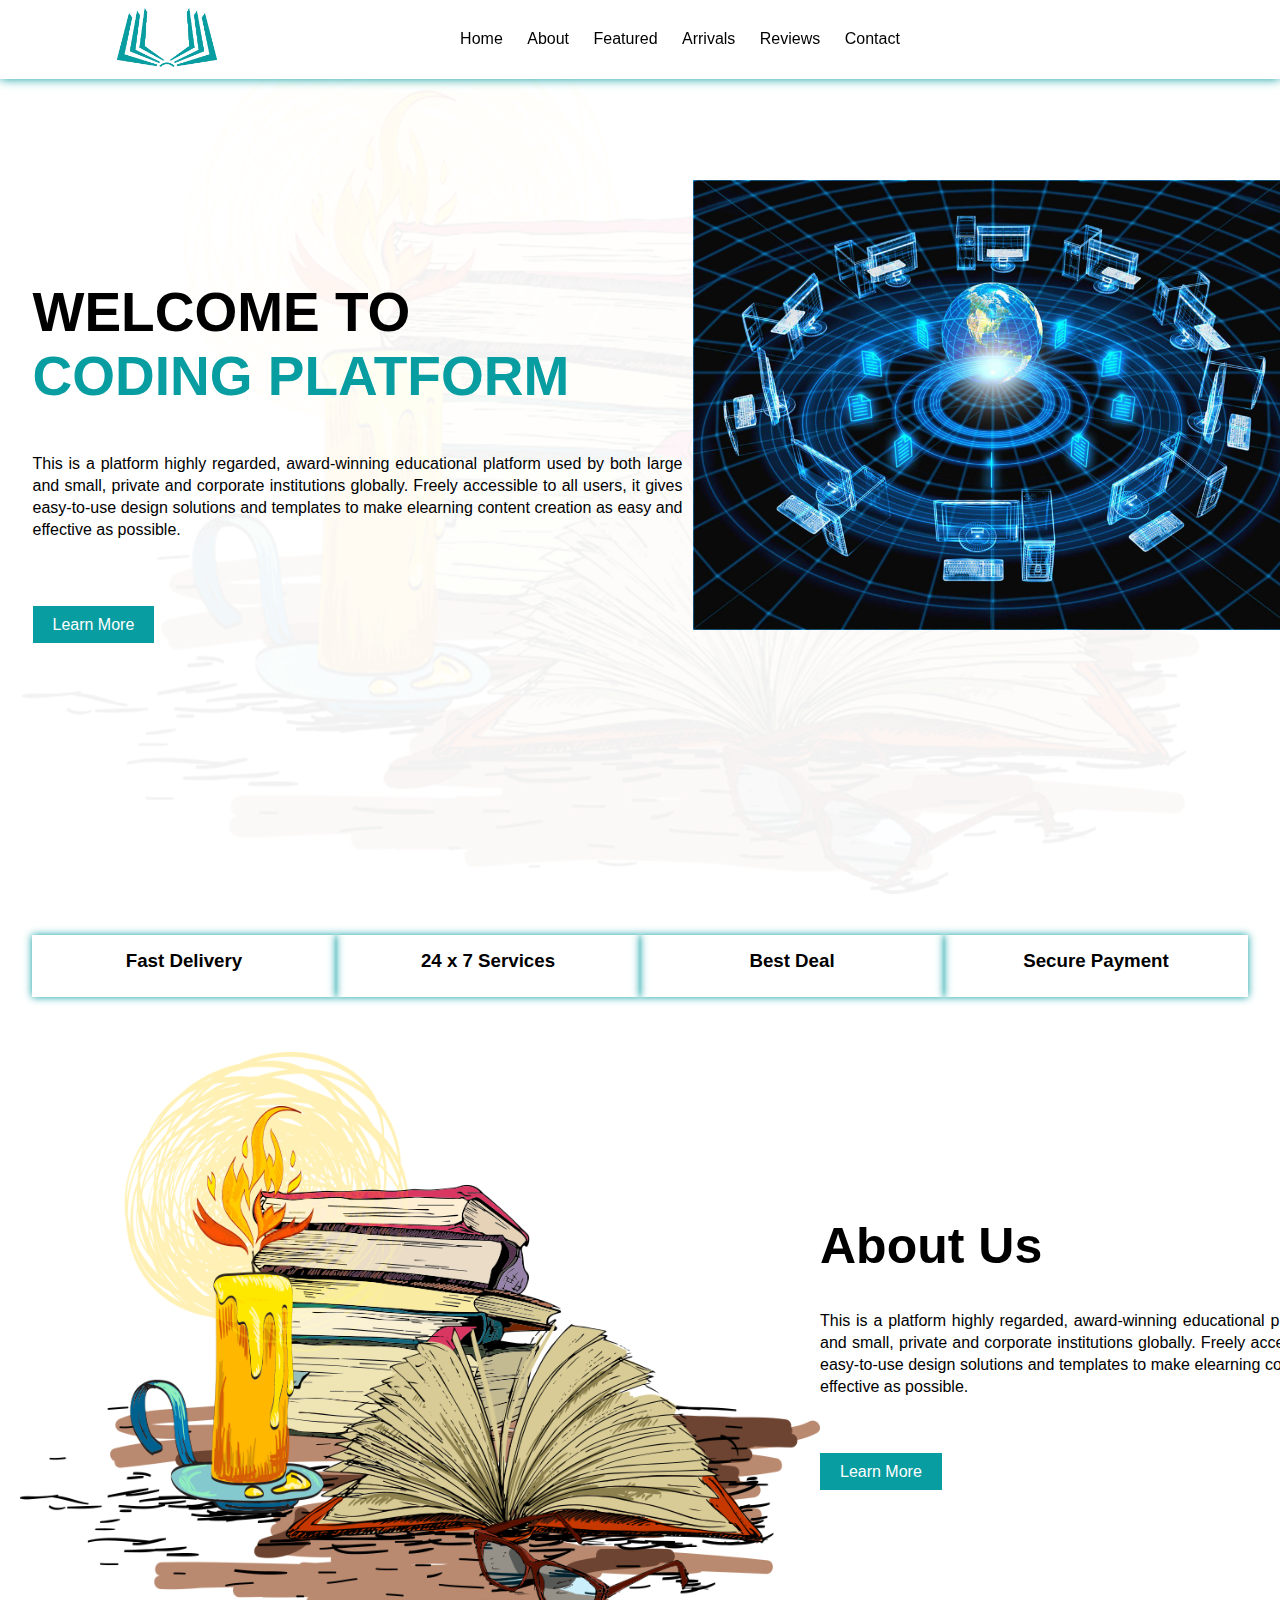
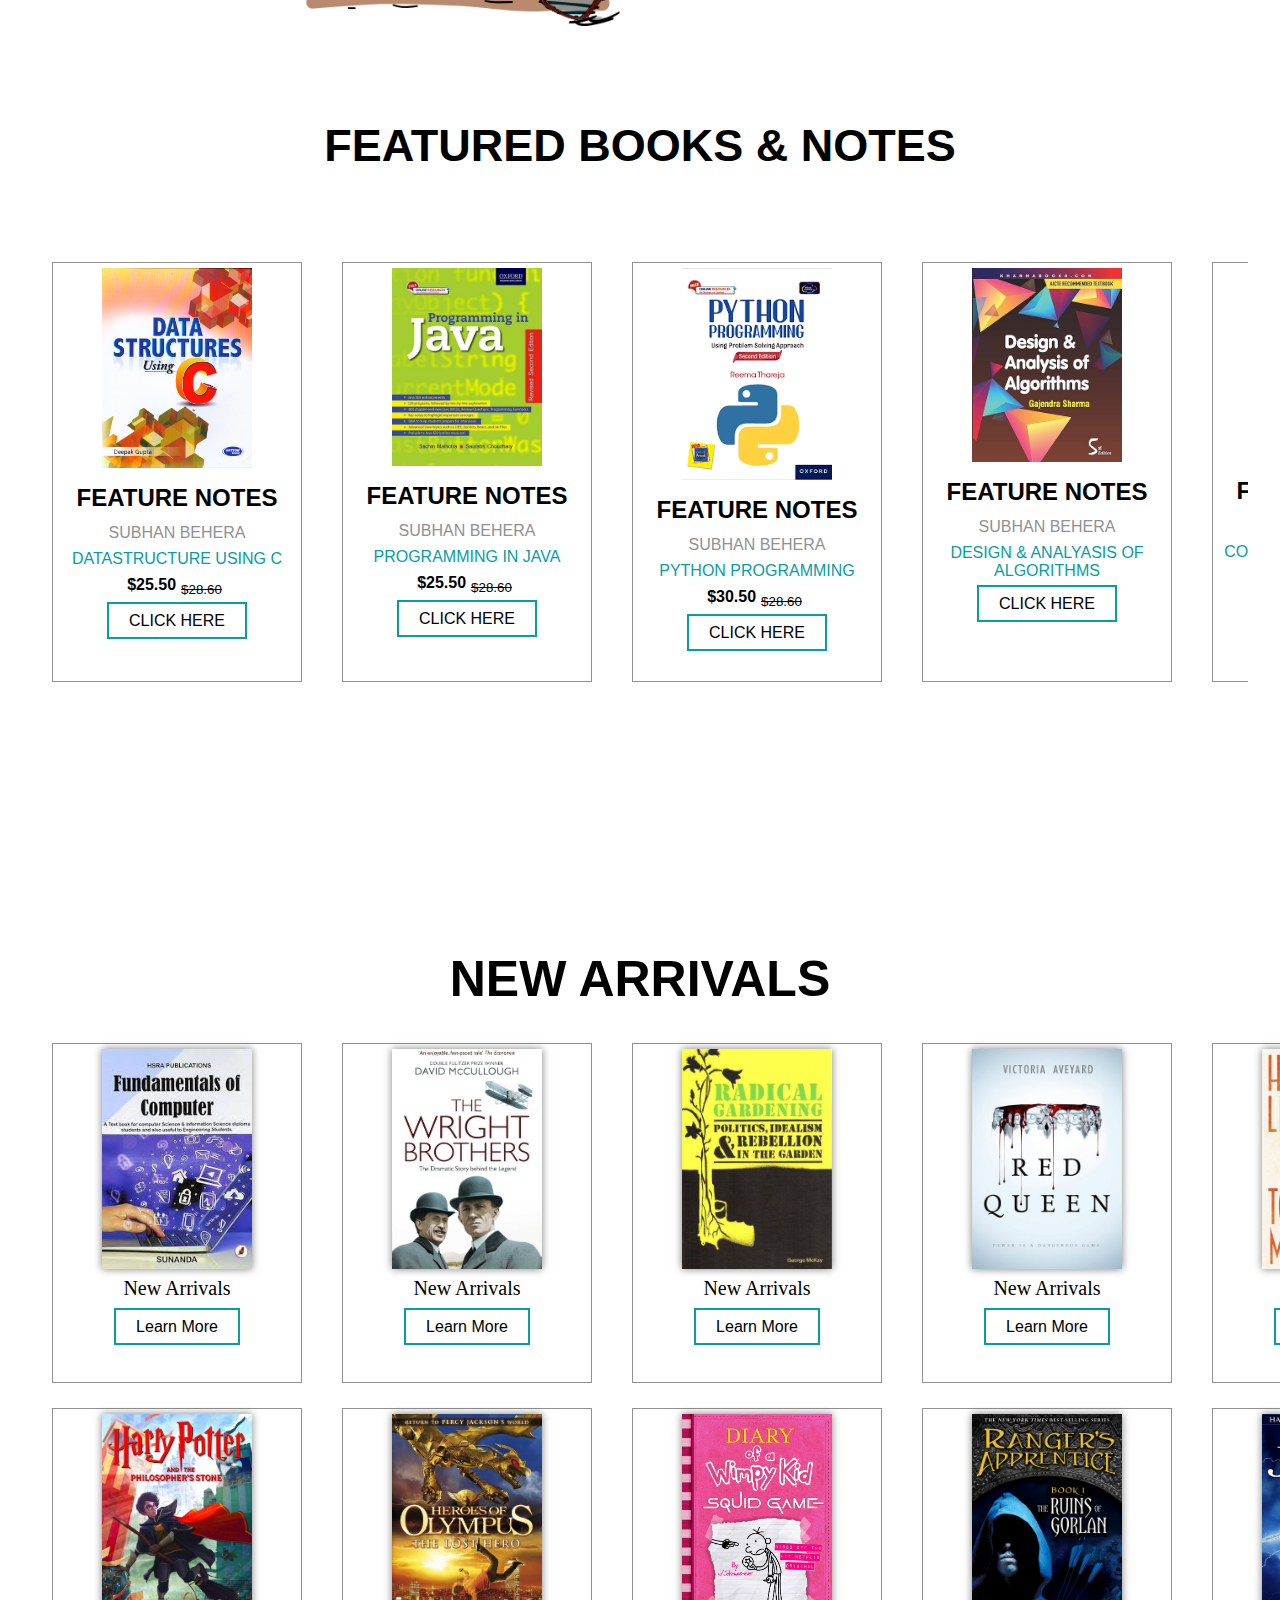
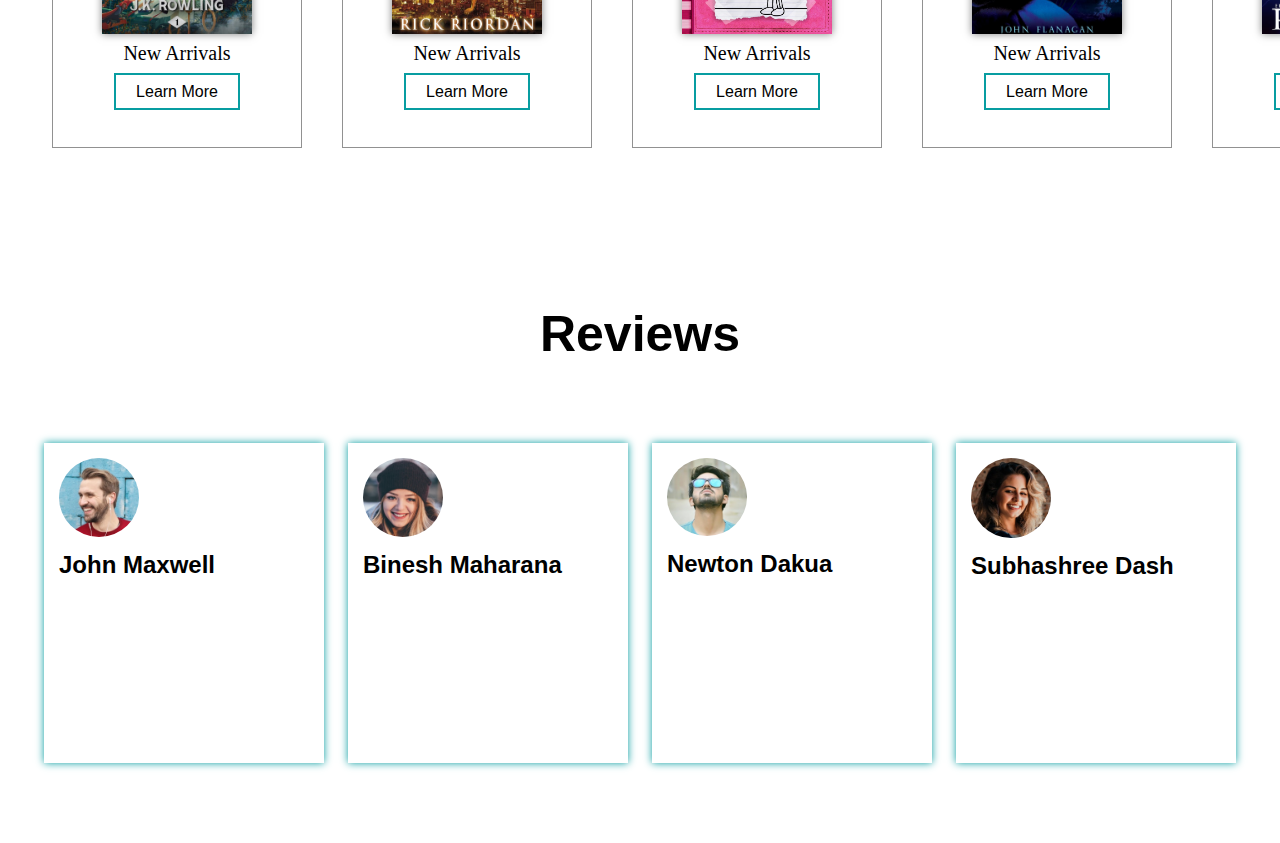
<file: index.html>
<!DOCTYPE html>
<html lang="en">
<head>
    <meta charset="UTF-8">
    <meta http-equiv="X-UA-Compatible" content="IE=edge">
    <meta name="viewport" content="width=device-width, initial-scale=1.0">
    <title>WELCOME</title>
    <link rel="stylesheet" href="style.css">
    <link rel="stylesheet" href="https://cdnjs.cloudflare.com/ajax/libs/font-awesome/6.1.1/css/all.min.css" integrity="sha512-KfkfwYDsLkIlwQp6LFnl8zNdLGxu9YAA1QvwINks4PhcElQSvqcyVLLD9aMhXd13uQjoXtEKNosOWaZqXgel0g==" crossorigin="anonymous" referrerpolicy="no-referrer" />
</head>
<body>
    
    <section>

        <nav>

            <div class="logo">
                <img src="image/logo.png">
            </div>

            <ul>
                <li><a href="#Home">Home</a></li>
                <li><a href="#About">About</a></li>
                <li><a href="#Featured">Featured</a></li>
                <li><a href="#Arrivals">Arrivals</a></li>
                <li><a href="#Reviews">Reviews</a></li>
                <li><a href="#Contact">Contact</a></li>
            </ul>

            <div class="social_icon">
                <i class="fa-solid fa-magnifying-glass"></i>
                <i class="fa-solid fa-heart"></i>
            </div>

        </nav>

        <div class="main">

            <div class="main_tag">
                <h1>WELCOME TO<br><span>CODING PLATFORM</span></h1>

                <p>
                    This is a platform highly regarded, award-winning educational platform used by both large and small, 
                    private and corporate institutions globally. Freely accessible to all users, it gives easy-to-use 
                    design solutions and templates to make elearning content creation as easy and effective as possible. 
                </p>
                <a href="#" class="main_btn">Learn More</a>

            </div>

            <div class="main_img">
                <img src="image/home.jpg">
            </div>

        </div>

    </section>




    <!--Services-->

    <div class="services">

        <div class="services_box">

            <div class="services_card">
                <i class="fa-solid fa-truck-fast"></i>
                <h3>Fast Delivery</h3>
                <p>
                 
                </p>
            </div>

            <div class="services_card">
                <i class="fa-solid fa-headset"></i>
                <h3>24 x 7 Services</h3>
                <p>
                 
                </p>
            </div>

            <div class="services_card">
                <i class="fa-solid fa-tag"></i>
                <h3>Best Deal</h3>
                <p>
                    
                </p>
            </div>

            <div class="services_card">
                <i class="fa-solid fa-lock"></i>
                <h3>Secure Payment</h3>
                <p>
                 
                </p>
            </div>

        </div>

    </div>




    <!--About-->

    <div class="about">

        <div class="about_image">
            <img src="image/about.png">
        </div>
        <div class="about_tag">
            <h1>About Us</h1>
            <p>
                This is a platform highly regarded, award-winning educational platform used by both large and small, 
                private and corporate institutions globally. Freely accessible to all users, it gives easy-to-use 
                design solutions and templates to make elearning content creation as easy and effective as possible. 
            </p>
            <a href="#" class="about_btn">Learn More</a>
        </div>

    </div>





    <!--Books-->

    <div class="featured_boks">

        <h1>FEATURED BOOKS & NOTES</h1>

        <div class="featured_book_box">

            <div class="featured_book_card">

                <div class="featurde_book_img">
                    <img src="image/ds.jpg">
                </div>

                <div class="featurde_book_tag">
                    <h2>FEATURE NOTES</h2>
                    <p class="writer">SUBHAN BEHERA</p>
                    <div class="categories">DATASTRUCTURE USING C</div>
                    <p class="book_price">$25.50<sub><del>$28.60</del></sub></p>
                    <a href="https://drive.google.com/drive/folders/1GRynZ6pnB5c8c5g_E9hYV2cgUyjleujX?usp=drive_link" class="f_btn">CLICK HERE</a>
                </div>               
            </div>
            <div class="featured_book_card">

                <div class="featurde_book_img">
                    <img src="image/java.jpg">
                </div>

                <div class="featurde_book_tag">
                    <h2>FEATURE NOTES</h2>
                    <p class="writer">SUBHAN BEHERA</p>
                    <div class="categories">PROGRAMMING IN JAVA</div>
                    <p class="book_price">$25.50<sub><del>$28.60</del></sub></p>
                    <a href="https://drive.google.com/drive/folders/1GRynZ6pnB5c8c5g_E9hYV2cgUyjleujX?usp=drive_link" class="f_btn">CLICK HERE</a>
                </div>               

            </div>

            <div class="featured_book_card">

                <div class="featurde_book_img">
                    <img src="image/python.png">
                </div>

                <div class="featurde_book_tag">
                    <h2>FEATURE NOTES</h2>
                    <p class="writer">SUBHAN BEHERA</p>
                    <div class="categories">PYTHON PROGRAMMING</div>
                    <p class="book_price">$30.50<sub><del>$28.60</del></sub></p>
                    <a href="https://drive.google.com/drive/folders/1GRynZ6pnB5c8c5g_E9hYV2cgUyjleujX?usp=drive_link" class="f_btn">CLICK HERE</a>
                </div>               

            </div>

            <div class="featured_book_card">

                <div class="featurde_book_img">
                    <img src="image/daa.jpg">
                </div>

                <div class="featurde_book_tag">
                    <h2>FEATURE NOTES</h2>
                    <p class="writer">SUBHAN BEHERA</p>
                    <div class="categories">DESIGN & ANALYASIS OF ALGORITHMS</div>
                    <p class="book_price"><del></del></sub></p>
                    <a href="#" class="f_btn">CLICK HERE</a>
                </div>               

            </div>

            <div class="featured_book_card">

                <div class="featurde_book_img">
                    <img src="image/com.jpeg">
                </div>

                <div class="featurde_book_tag">
                    <h2>FEATURE NOTES</h2>
                    <p class="writer">SUBHAN BEHERA</p>
                    <div class="categories">COMPUTER FUNDAMENTALS</div>
                    <p class="book_price">$25.50<sub><del>$28.60</del></sub></p>
                    <a href="#" class="f_btn">CLICK HERE</a>
                </div>               

            </div>
            
            <div class="featured_book_card">

                <div class="featurde_book_img">
                    <img src="image/dbms.jpeg">
                </div>

                <div class="featurde_book_tag">
                    <h2>FEATURE NOTES</h2>
                    <p class="writer">SUBHAN BEHERA</p>
                    <div class="categories">DATABASE MANAGEMENT SYSTEMS</div>
                    <p class="book_price"></su></p>
                    <a href="#" class="f_btn">CLICK HERE</a>
                </div>               

            </div>

            <div class="featured_book_card">

                <div class="featurde_book_img">
                    <img src="image/book_7.png">
                </div>

                <div class="featurde_book_tag">
                    <h2>FEATURE NOTES</h2>
                    <div class="categories">OPERATING SYSTEMS</div>
                    <p class="book_price">$25.50<sub><del>$28.60</del></sub></p>
                    <a href="#" class="f_btn">CLICK HERE</a>
                </div>               

            </div>

            <div class="featured_book_card">

                <div class="featurde_book_img">
                    <img src="image/book_8.png">
                </div>

                <div class="featurde_book_tag">
                    <h2>FEATURE NOTES</h2>
                    <p class="writer">SUBHAN BEHERA</p>
                    <div class="categories">COMPUTER NETWORKS</div>
                    <p class="book_price">$25.50<sub><del>$28.60</del></sub></p>
                    <a href="#" class="f_btn">Learn More</a>
                </div>               

            </div>

            <div class="featured_book_card">

                <div class="featurde_book_img">
                    <img src="image/book_9.jpg">
                </div>

                <div class="featurde_book_tag">
                    <h2>Featured Books</h2>
                    <p class="writer">John Deo</p>
                    <div class="categories">Thriller, Horror, Romance</div>
                    <p class="book_price">$25.50<sub><del>$28.60</del></sub></p>
                    <a href="#" class="f_btn">Learn More</a>
                </div>               

            </div>

            <div class="featured_book_card">

                <div class="featurde_book_img">
                    <img src="image/book_10.png">
                </div>

                <div class="featurde_book_tag">
                    <h2>Featured Books</h2>
                    <p class="writer">John Deo</p>
                    <div class="categories">Thriller, Horror, Romance</div>
                    <p class="book_price">$25.50<sub><del>$28.60</del></sub></p>
                    <a href="#" class="f_btn">Learn More</a>
                </div>               

            </div>

            <div class="featured_book_card">

                <div class="featurde_book_img">
                    <img src="image/book_11.jpg">
                </div>

                <div class="featurde_book_tag">
                    <h2>Featured Books</h2>
                    <p class="writer">John Deo</p>
                    <div class="categories">Thriller, Horror, Romance</div>
                    <p class="book_price">$25.50<sub><del>$28.60</del></sub></p>
                    <a href="#" class="f_btn">Learn More</a>
                </div>               

            </div>

            <div class="featured_book_card">

                <div class="featurde_book_img">
                    <img src="image/book_12.png">
                </div>

                <div class="featurde_book_tag">
                    <h2>Featured Books</h2>
                    <p class="writer">John Deo</p>
                    <div class="categories">Thriller, Horror, Romance</div>
                    <p class="book_price">$25.50<sub><del>$28.60</del></sub></p>
                    <a href="#" class="f_btn">Learn More</a>
                </div>               

            </div>

            <div class="featured_book_card">

                <div class="featurde_book_img">
                    <img src="image/book_13.png">
                </div>

                <div class="featurde_book_tag">
                    <h2>Featured Books</h2>
                    <p class="writer">John Deo</p>
                    <div class="categories">Thriller, Horror, Romance</div>
                    <p class="book_price">$25.50<sub><del>$28.60</del></sub></p>
                    <a href="#" class="f_btn">Learn More</a>
                </div>               

            </div>

            <div class="featured_book_card">

                <div class="featurde_book_img">
                    <img src="image/book_14.png">
                </div>

                <div class="featurde_book_tag">
                    <h2>Featured Books</h2>
                    <p class="writer">John Deo</p>
                    <div class="categories">Thriller, Horror, Romance</div>
                    <p class="book_price">$25.50<sub><del>$28.60</del></sub></p>
                    <a href="#" class="f_btn">Learn More</a>
                </div>               

            </div>

            <div class="featured_book_card">

                <div class="featurde_book_img">
                    <img src="image/book_15.png">
                </div>

                <div class="featurde_book_tag">
                    <h2>Featured Books</h2>
                    <p class="writer">John Deo</p>
                    <div class="categories">Thriller, Horror, Romance</div>
                    <p class="book_price">$25.50<sub><del>$28.60</del></sub></p>
                    <a href="#" class="f_btn">Learn More</a>
                </div>               

            </div>

            

        </div>

    </div>



    
    <!--Arrivals-->

    <div class="arrivals">
        <h1>NEW ARRIVALS</h1>

        <div class="arrivals_box">

            <div class="arrivals_card">
                <div class="arrivals_image">
                    <img src="image/com1.jpeg">
                </div>
                <div class="arrivals_tag">
                    <p>New Arrivals</p>
                    <div class="arrivals_icon">
                        <i class="fa-solid fa-star"></i>
                        <i class="fa-solid fa-star"></i>
                        <i class="fa-solid fa-star"></i>
                        <i class="fa-solid fa-star"></i>
                        <i class="fa-solid fa-star-half-stroke"></i>
                    </div>
                    <a href="#" class="arrivals_btn">Learn More</a>
                </div>
            </div>

            <div class="arrivals_card">
                <div class="arrivals_image">
                    <img src="image/arrival_2.jpg">
                </div>
                <div class="arrivals_tag">
                    <p>New Arrivals</p>
                    <div class="arrivals_icon">
                        <i class="fa-solid fa-star"></i>
                        <i class="fa-solid fa-star"></i>
                        <i class="fa-solid fa-star"></i>
                        <i class="fa-solid fa-star"></i>
                        <i class="fa-solid fa-star-half-stroke"></i>
                    </div>
                    <a href="#" class="arrivals_btn">Learn More</a>
                </div>
            </div>

            <div class="arrivals_card">
                <div class="arrivals_image">
                    <img src="image/arrival_3.jpg">
                </div>
                <div class="arrivals_tag">
                    <p>New Arrivals</p>
                    <div class="arrivals_icon">
                        <i class="fa-solid fa-star"></i>
                        <i class="fa-solid fa-star"></i>
                        <i class="fa-solid fa-star"></i>
                        <i class="fa-solid fa-star"></i>
                        <i class="fa-solid fa-star-half-stroke"></i>
                    </div>
                    <a href="#" class="arrivals_btn">Learn More</a>
                </div>
            </div>

            <div class="arrivals_card">
                <div class="arrivals_image">
                    <img src="image/arrival_4.jpg">
                </div>
                <div class="arrivals_tag">
                    <p>New Arrivals</p>
                    <div class="arrivals_icon">
                        <i class="fa-solid fa-star"></i>
                        <i class="fa-solid fa-star"></i>
                        <i class="fa-solid fa-star"></i>
                        <i class="fa-solid fa-star"></i>
                        <i class="fa-solid fa-star-half-stroke"></i>
                    </div>
                    <a href="#" class="arrivals_btn">Learn More</a>
                </div>
            </div>

            <div class="arrivals_card">
                <div class="arrivals_image">
                    <img src="image/arrival_5.jpg">
                </div>
                <div class="arrivals_tag">
                    <p>New Arrivals</p>
                    <div class="arrivals_icon">
                        <i class="fa-solid fa-star"></i>
                        <i class="fa-solid fa-star"></i>
                        <i class="fa-solid fa-star"></i>
                        <i class="fa-solid fa-star"></i>
                        <i class="fa-solid fa-star-half-stroke"></i>
                    </div>
                    <a href="#" class="arrivals_btn">Learn More</a>
                </div>
            </div>

            <div class="arrivals_card">
                <div class="arrivals_image">
                    <img src="image/arrival_6.jpg">
                </div>
                <div class="arrivals_tag">
                    <p>New Arrivals</p>
                    <div class="arrivals_icon">
                        <i class="fa-solid fa-star"></i>
                        <i class="fa-solid fa-star"></i>
                        <i class="fa-solid fa-star"></i>
                        <i class="fa-solid fa-star"></i>
                        <i class="fa-solid fa-star-half-stroke"></i>
                    </div>
                    <a href="#" class="arrivals_btn">Learn More</a>
                </div>
            </div>

            <div class="arrivals_card">
                <div class="arrivals_image">
                    <img src="image/arrival_7.jpg">
                </div>
                <div class="arrivals_tag">
                    <p>New Arrivals</p>
                    <div class="arrivals_icon">
                        <i class="fa-solid fa-star"></i>
                        <i class="fa-solid fa-star"></i>
                        <i class="fa-solid fa-star"></i>
                        <i class="fa-solid fa-star"></i>
                        <i class="fa-solid fa-star-half-stroke"></i>
                    </div>
                    <a href="#" class="arrivals_btn">Learn More</a>
                </div>
            </div>

            <div class="arrivals_card">
                <div class="arrivals_image">
                    <img src="image/arrival_8.webp">
                </div>
                <div class="arrivals_tag">
                    <p>New Arrivals</p>
                    <div class="arrivals_icon">
                        <i class="fa-solid fa-star"></i>
                        <i class="fa-solid fa-star"></i>
                        <i class="fa-solid fa-star"></i>
                        <i class="fa-solid fa-star"></i>
                        <i class="fa-solid fa-star-half-stroke"></i>
                    </div>
                    <a href="#" class="arrivals_btn">Learn More</a>
                </div>
            </div>

            <div class="arrivals_card">
                <div class="arrivals_image">
                    <img src="image/arrival_9.jpg">
                </div>
                <div class="arrivals_tag">
                    <p>New Arrivals</p>
                    <div class="arrivals_icon">
                        <i class="fa-solid fa-star"></i>
                        <i class="fa-solid fa-star"></i>
                        <i class="fa-solid fa-star"></i>
                        <i class="fa-solid fa-star"></i>
                        <i class="fa-solid fa-star-half-stroke"></i>
                    </div>
                    <a href="#" class="arrivals_btn">Learn More</a>
                </div>
            </div>

            <div class="arrivals_card">
                <div class="arrivals_image">
                    <img src="image/arrival_10.jpg">
                </div>
                <div class="arrivals_tag">
                    <p>New Arrivals</p>
                    <div class="arrivals_icon">
                        <i class="fa-solid fa-star"></i>
                        <i class="fa-solid fa-star"></i>
                        <i class="fa-solid fa-star"></i>
                        <i class="fa-solid fa-star"></i>
                        <i class="fa-solid fa-star-half-stroke"></i>
                    </div>
                    <a href="#" class="arrivals_btn">Learn More</a>
                </div>
            </div>

        </div>

    </div>





    <!--reviews-->

    <div class="reviews">
        <h1>Reviews</h1>

        <div class="review_box">

            <div class="review_card">
                <i class="fa-solid fa-quote-right"></i>
                <div class="card_top">
                    <img src="image/review_1.png">
                </div>
                <div class="card">
                    <h2>John Maxwell</h2>
                    <div class="review_icon">
                        <i class="fa-solid fa-star"></i>
                        <i class="fa-solid fa-star"></i>
                        <i class="fa-solid fa-star"></i>
                        <i class="fa-solid fa-star"></i>
                        <i class="fa-solid fa-star-half-stroke"></i>
                    </div>
                </div>
            </div>

            <div class="review_card">
                <i class="fa-solid fa-quote-right"></i>
                <div class="card_top">
                    <img src="image/review_2.png">
                </div>
                <div class="card">
                    <h2>Binesh Maharana</h2>
                  
                    <div class="review_icon">
                        <i class="fa-solid fa-star"></i>
                        <i class="fa-solid fa-star"></i>
                        <i class="fa-solid fa-star"></i>
                        <i class="fa-solid fa-star"></i>
                        <i class="fa-solid fa-star-half-stroke"></i>
                    </div>
                </div>
            </div>

            <div class="review_card">
                <i class="fa-solid fa-quote-right"></i>
                <div class="card_top">
                    <img src="image/review_3.png">
                </div>
                <div class="card">
                    <h2>Newton Dakua</h2>
                  
                    <div class="review_icon">
                        <i class="fa-solid fa-star"></i>
                        <i class="fa-solid fa-star"></i>
                        <i class="fa-solid fa-star"></i>
                        <i class="fa-solid fa-star"></i>
                        <i class="fa-solid fa-star-half-stroke"></i>
                    </div>
                </div>
            </div>

            <div class="review_card">
                <i class="fa-solid fa-quote-right"></i>
                <div class="card_top">
                    <img src="image/review_4.png">
                </div>
                <div class="card">
                    <h2>Subhashree Dash</h2>
                    
                    <div class="review_icon">
                        <i class="fa-solid fa-star"></i>
                        <i class="fa-solid fa-star"></i>
                        <i class="fa-solid fa-star"></i>
                        <i class="fa-solid fa-star"></i>
                        <i class="fa-solid fa-star-half-stroke"></i>
                    </div>
                </div>
            </div>

        </div>

    </div>






    
</body>
</html>
</file>
<file: style.css>
*{
    margin: 0;
    padding: 0;
    box-sizing: border-box;
    font-family: sans-serif;
}

section{
    width: 100%;
    height: 100vh;
    background-image: url(image/bg.png);
    background-size: cover;
    background-position: center;
}

section nav{
    width: 100%;
    display: flex;
    align-items: center;
    justify-content: space-around;
    box-shadow: 0 0 10px #089da1;
    background: #fff;
    position: fixed;
    left: 0;
    z-index: 100;
}

section nav .logo img{
    width: 100px;
    cursor: pointer;
    margin: 8px 0;
}

section nav ul{
    list-style: none;
}

section nav li{
    display: inline-block;
    padding: 0 10px;
}

section nav li a{
    text-decoration: none;
    color: #000;
}

section nav li a:hover{
    color: #089da1;
}

section nav .social_icon i{
    margin: 0 5px;
    font-size: 18px;
}

section nav .social_icon i:hover{
    color: #089da1;
    cursor: pointer;
}

section .main{
    display: flex;
    align-items: center;
    justify-content: space-around;
    position: relative;
    top: 10%;
}

section .main h1{
    position: relative;
    font-size: 55px;
    top: 80px;
    left: 25px;
}

section .main h1 span{
    color: #089da1;
}

section .main p{
    width: 650px;
    text-align: justify;
    line-height: 22px;
    position: relative;
    top: 125px;
    left: 25px;
}

section .main .main_tag .main_btn{
    background: #089da1;
    padding: 10px 20px;
    position: relative;
    top: 200px;
    left: 25px;
    color: #fff;
    text-decoration: none;
}

section .main .main_img img{
    width: 600px;
    position: relative;
    top: 90px;
    left: 20px;
}




/*services*/

.services{
    width: 100%;
    height: auto;
    margin: 35px 0;
}

.services .services_box{
    width: 95%;
    margin: 0 auto;
    display: flex;
    align-items: center;
    justify-content: space-around;
}

.services .services_box .services_card{
    text-align: center;
    width: 310px;
    height: auto;
    box-shadow: 0 0 8px #089da1;
    padding: 15px 10px;
}

.services .services_box .services_card i{
    color: #089da1;
    font-size: 45px;
    margin-bottom: 15px;
    cursor: pointer;
}

.services .services_box .services_card h3{
    margin-bottom: 10px;
}




/*about*/

.about{
    width: 100%;
    height: auto;
    padding: 20px;
    display: flex;
    align-items: center;
    justify-content: space-around;
}

.about .about_image img{
    width: 800px;
}

.about .about_tag h1{
    font-size: 50px;
    position: relative;
    bottom: 35px;
}

.about .about_tag p{
    line-height: 22px;
    width: 650px;
    text-align: justify;
    margin-bottom: 15px;
}

.about .about_tag .about_btn{
    padding: 10px 20px;
    background: #089da1;
    color: #fff;
    text-decoration: none;
    position: relative;
    top: 50px;
}



/*Books*/

.featured_boks{
    width: 100%;
    height: 100vh;
    padding: 70px 0;
}

.featured_boks h1{
    display: flex;
    align-items: center;
    justify-content: center;
    margin-bottom: 30px;
    font-size: 45px;
}

.featured_boks .featured_book_box{
    width: 95%;
    height: 60vh;
    margin: 0 auto;
    display: grid;
    grid-template-columns: 1fr 1fr 1fr 1fr 1fr 1fr 1fr 1fr 1fr 1fr 1fr 1fr 1fr 1fr 1fr;
    overflow: hidden;
    overflow-x: scroll;
}

.featured_boks .featured_book_box .featured_book_card{
    width: 250px;
    height: 420px;
    text-align: center;
    padding: 5px;
    border: 1px solid #919191;
    margin: auto 20px;
}

.featured_boks .featured_book_box .featured_book_card:hover{
    box-shadow: 0 0 5px #089da1;
}

.featured_boks .featured_book_box .featured_book_card .featurde_book_img img{
    width: 150px;
}

.featured_boks .featured_book_box .featured_book_card .featurde_book_tag h2{
    margin: 12px;
}

.featured_boks .featured_book_box .featured_book_card .featurde_book_tag .writer{
    color: #919191;
}

.featured_boks .featured_book_box .featured_book_card .featurde_book_tag .categories{
    color: #089da1;
    margin-top: 8px;
}

.featured_boks .featured_book_box .featured_book_card .featurde_book_tag .book_price{
    margin-top: 8px;
    font-weight: bold;
    margin-bottom: 15px;
}

.featured_boks .featured_book_box .featured_book_card .featurde_book_tag .book_price sub{
    font-weight: 100;
    padding: 0 5px;
}

.featured_boks .featured_book_box .featured_book_card .featurde_book_tag .f_btn{
    padding: 8px 20px;
    border: 2px solid #089da1;
    text-decoration: none;
    color: #000;
}

::-webkit-scrollbar{
    width: 10px;
    height: 5px;
}

::-webkit-scrollbar-track{
    box-shadow: inset 0 0 8px rgba(0,0,0,0.2);
}

::-webkit-scrollbar-thumb{
    background: #089da1;
    border-radius: 10px;
}




/*arrivals*/

.arrivals{
    width: 100%;
    height: 100vh;
    margin-bottom: 35px;
}

.arrivals h1{
    font-size: 50px;
    text-align: center;
    margin-bottom: 35px;
}

.arrivals .arrivals_box{
    width: 95%;
    margin: 0 auto;
    display: grid;
    grid-template-columns: 1fr 1fr 1fr 1fr 1fr;
    grid-gap: 25px 0;
}

.arrivals .arrivals_box .arrivals_card{
    width: 250px;
    height: 340px;
    text-align: center;
    padding: 5px;
    border: 1px solid #919191;
    margin: auto 20px;
}

.arrivals .arrivals_box .arrivals_card:hover{
    box-shadow: 0 0 5px #089da1;
}

.arrivals .arrivals_box .arrivals_card .arrivals_image{
    width: 150px;
    height: 220px;
    margin: 0 auto;
    cursor: pointer;
    box-shadow: 0 0 8px rgba(0,0,0,0.5);
    overflow: hidden;
}

.arrivals .arrivals_box .arrivals_card .arrivals_image img{
    width: 100%;
    height: 100%;
    object-fit: cover;
    object-position: center;
    transition: 0.3s;
}

.arrivals .arrivals_box .arrivals_card:hover .arrivals_image img{
    transform: scale(1.1);
}

.arrivals .arrivals_box .arrivals_card .arrivals_tag p{
    font-family: queen of camelot;
    font-size: 20px;
    margin: 8px 0;
}

.arrivals .arrivals_box .arrivals_card .arrivals_tag .arrivals_icon{
    color: #089da1;
    margin-bottom: 18px;
}

.arrivals .arrivals_box .arrivals_card .arrivals_tag .arrivals_btn{
    padding: 8px 20px;
    border: 2px solid #089da1;
    text-decoration: none;
    color: #000;
}




/*reviews*/

.reviews{
    width: 100%;
    height: auto;
}

.reviews h1{
    text-align: center;
    font-size: 50px;
    margin-top: 55px;
}

.reviews .review_box{
    width: 95%;
    height: 50vh;
    margin: 15px auto;
    display: flex;
    align-items: center;
    justify-content: center;
}

.reviews .review_box .review_card{
    width: 400px;
    height: 320px;
    box-shadow: 0 0 8px #089da1;
    padding: 15px;
    margin: 0 12px;
}

.reviews .review_box .review_card i{
    float: right;
    font-size: 120px;
    position: relative;
    bottom: 20px;
    color: #eaeaea;
}

.reviews .review_box .review_card .card_top img{
    width: 80px;
    border-radius: 50%;
    margin-bottom: 10px;
}

.reviews .review_box .review_card .card p{
    margin: 10px 0 10px 0;
    text-align: justify;
    line-height: 22px;
}

.reviews .review_box .review_card .card .review_icon i{
    font-size: 16px;
    float: left;
    margin-top: 20px;
    color: #089da1;
    padding: 0 1px;
}
</file>
